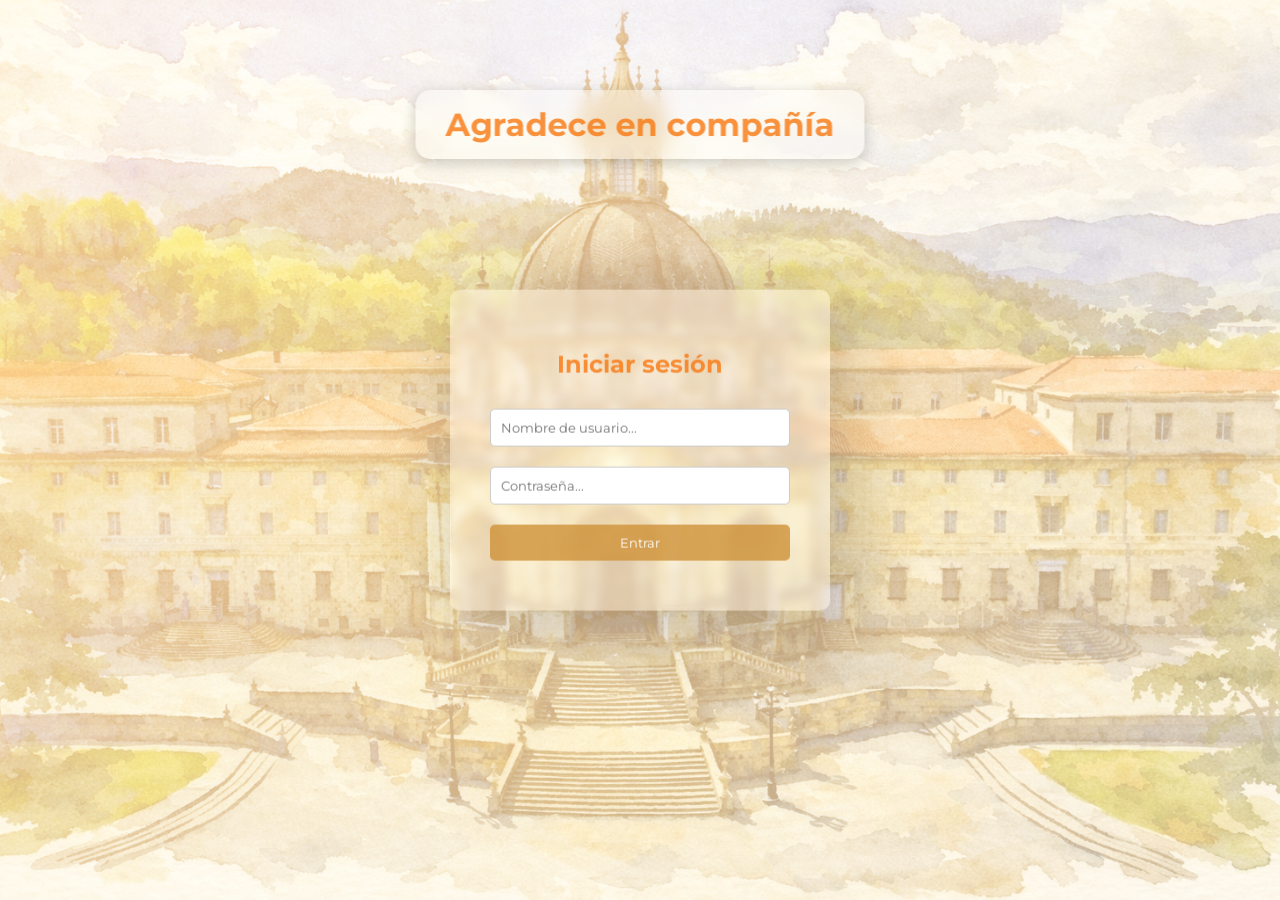
<file: index.html>
<!DOCTYPE html>
<html class="body" lang="es">
<head>
    <meta charset="UTF-8">
    <meta name="viewport" content="width=device-width, initial-scale=1.0">
    <title>Agradece en compañía</title>

    <!-- Google Fonts -->
    <link href="https://fonts.googleapis.com/css2?family=Montserrat:wght@400;700&display=swap" rel="stylesheet">

    <!-- CSS -->
    <link rel="stylesheet" href="estilos.css">
</head>

<body class="body">

    <header class="titulo-superior">
        <h1>Agradece en compañía</h1>
    </header>
    <main class="contenedor-login">
        <form action="login.php" class="caja-login" method="POST">
            <h2 class="titulo-login">Iniciar sesión</h2>
            <input name ="usuario" type="text" placeholder="Nombre de usuario..." required>
            <input name="password" type="password" placeholder="Contraseña..." required>
            <button type="submit">Entrar</button>
        </form>
    </main>

</body>
</html>
</file>
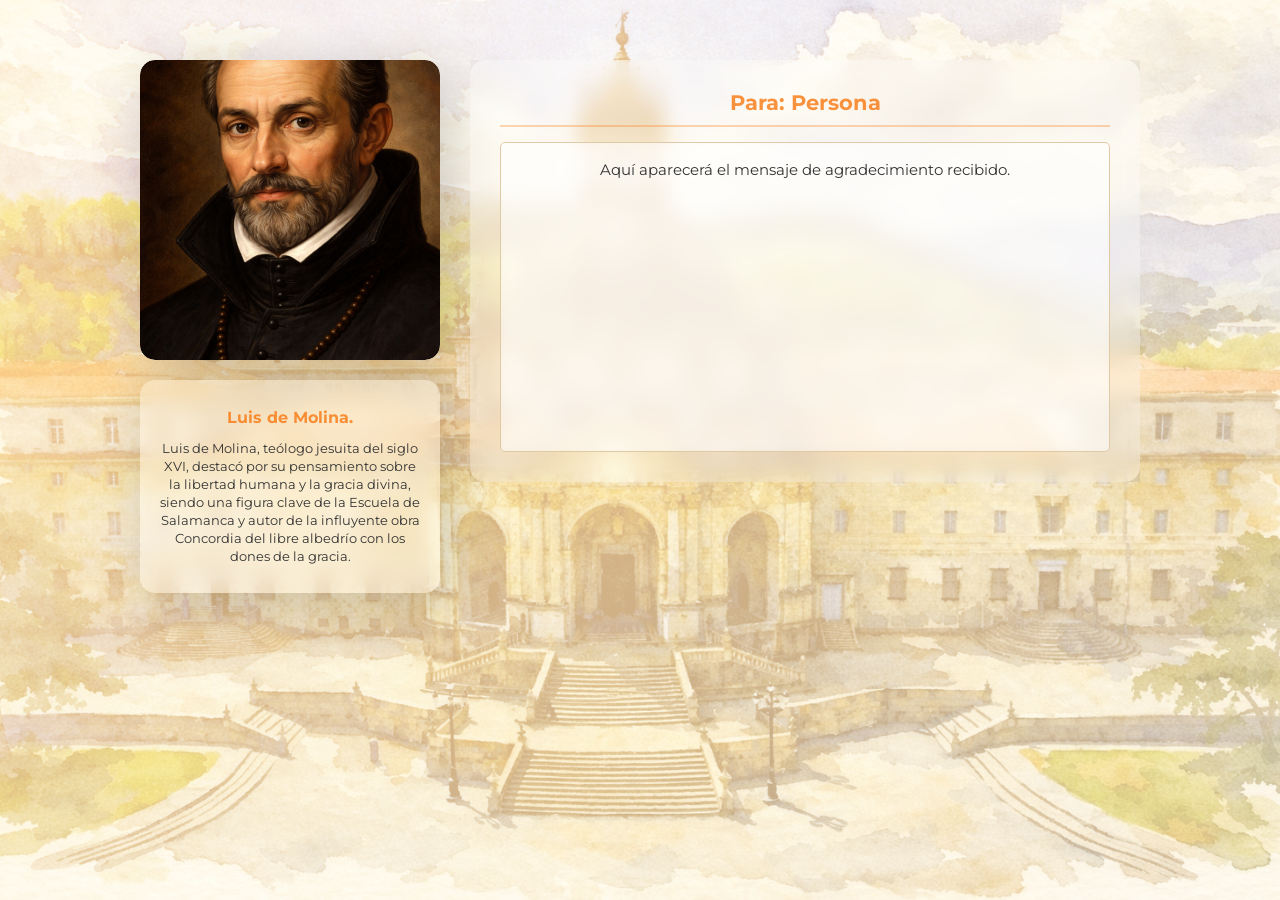
<file: agradecimiento.html>
<!DOCTYPE html>
<html lang="es" class="body">
<head>
    <meta charset="UTF-8">
    <meta name="viewport" content="width=device-width, initial-scale=1.0">
    <title>Agradecimiento</title>
    <link href="https://fonts.googleapis.com/css2?family=Montserrat:wght@400;600;700&display=swap" rel="stylesheet">
    <link rel="stylesheet" href="estilos.css">
    
</head>
<body>
    <!-- CONTENIDO -->
    <div class="contenido-principal">
        <div class="layout-agradecimiento">

            <!-- COLUMNA IZQUIERDA -->
            <div class="columna-jesuita">
                <!-- Foto del jesuita -->
                <div class="caja-foto">
                    <img src="./Imagenes/luisdemolina.png" alt="Foto del Jesuita">
                </div>
                <!-- Descripción del jesuita -->
                <div class="caja-info">
                    <h2>Luis de Molina.</h2>
                    <p>Luis de Molina, teólogo jesuita del siglo XVI, destacó por su pensamiento sobre la libertad humana y la gracia divina, siendo una figura clave de la Escuela de Salamanca y autor de la influyente obra Concordia del libre albedrío con los dones de la gracia.</p>
                </div>
            </div>

            <!-- COLUMNA DERECHA -->
            <div class="columna-agradecimiento">
                <div class="caja-agradecimiento">
                    <div class="titulo-para">Para: Persona</div>
                    <div class="caja-mensaje">
                        Aquí aparecerá el mensaje de agradecimiento recibido.
                    </div>
                </div>
            </div>

        </div>
    </div>
</body>
</html>
</file>
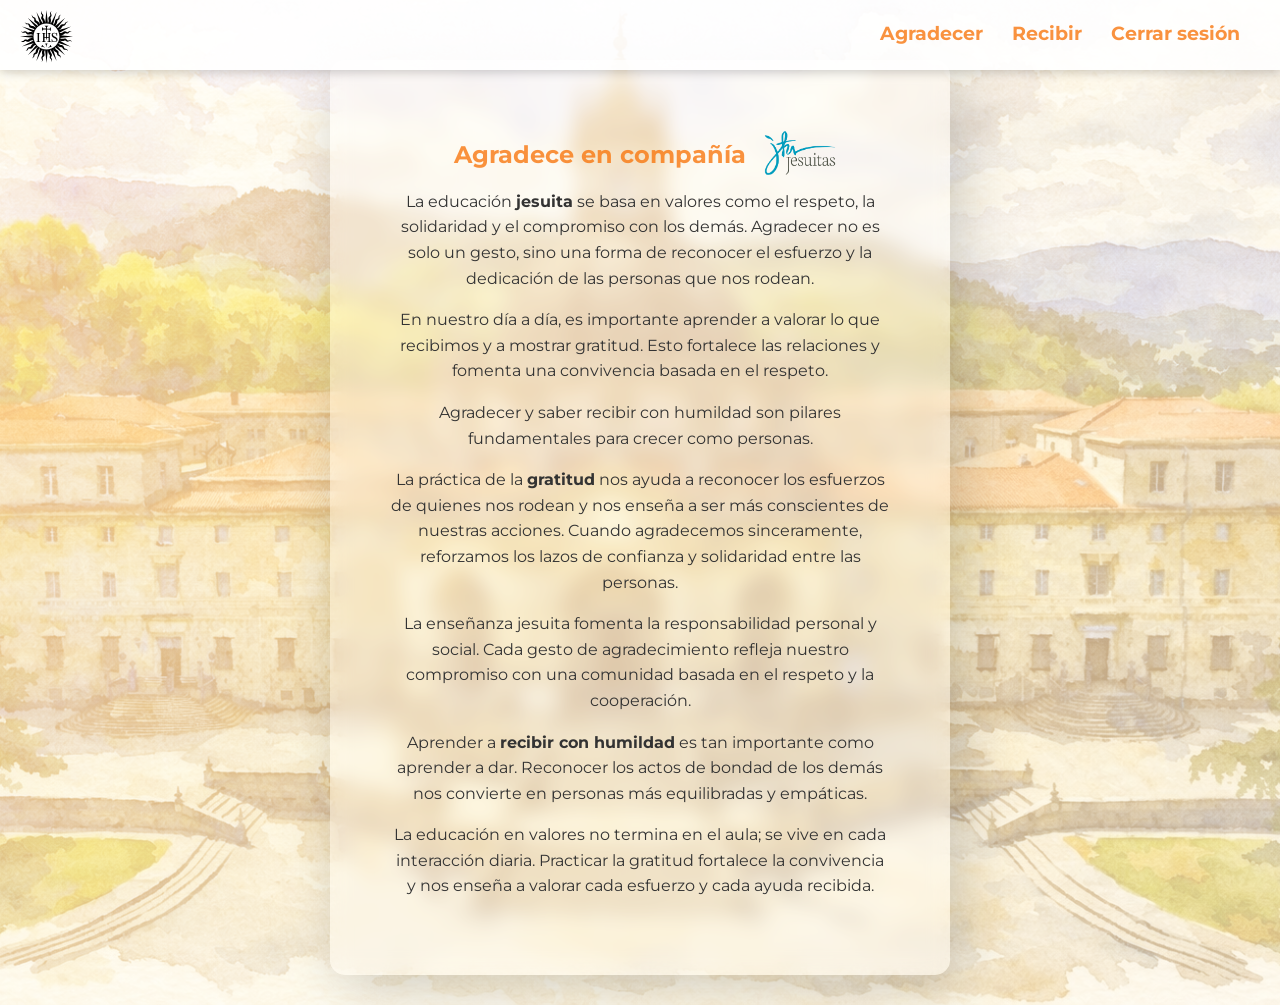
<file: inicio.html>
<!DOCTYPE html>
<html  lang="es">
<head>
    <meta charset="UTF-8">
    <meta name="viewport" content="width=device-width, initial-scale=1.0">
    <title>Agradece en compañía</title>
    <link rel="stylesheet" href="estilos.css">
    <link href="https://fonts.googleapis.com/css2?family=Montserrat:wght@400;700&display=swap" rel="stylesheet">
</head>

<body class="body">

    <!-- HEADER -->
    <header class="barra-superior">

        <div class="logo">
            <a href="inicio.html">
                <img src="./Imagenes/logo-jesuitas.svg" alt="Jesuitas">
            </a>
        </div>

        <nav class="menu">
            <a href="./agradecer.php">Agradecer</a>
            <a href="#">Recibir</a>
            <a href="./logout.php">Cerrar sesión</a>
        </nav>

    </header>

    <!-- CONTENIDO -->
    <main class="contenido-principal">

        <div class="caja-info">
            <img class="imagen-al-lado" src="./Imagenes/jesuitas2.png"><h2>Agradece en compañía</h2> 

            <p>
                La educación <b>jesuita</b> se basa en valores como el respeto, la solidaridad y el compromiso con los demás.
                Agradecer no es solo un gesto, sino una forma de reconocer el esfuerzo y la dedicación de las personas que nos rodean.
            </p>

            <p>
                En nuestro día a día, es importante aprender a valorar lo que recibimos y a mostrar gratitud.
                Esto fortalece las relaciones y fomenta una convivencia basada en el respeto.
            </p>

            <p>
                Agradecer y saber recibir con humildad son pilares fundamentales para crecer como personas.
            </p>
            <p>
    La práctica de la <b>gratitud</b> nos ayuda a reconocer los esfuerzos de quienes nos rodean y nos enseña a ser más conscientes de nuestras acciones.
    Cuando agradecemos sinceramente, reforzamos los lazos de confianza y solidaridad entre las personas.
</p>

<p>
    La enseñanza jesuita fomenta la responsabilidad personal y social.
    Cada gesto de agradecimiento refleja nuestro compromiso con una comunidad basada en el respeto y la cooperación.
</p>

<p>
    Aprender a <b>recibir con humildad</b> es tan importante como aprender a dar.
    Reconocer los actos de bondad de los demás nos convierte en personas más equilibradas y empáticas.
</p>

<p>
    La educación en valores no termina en el aula; se vive en cada interacción diaria.
    Practicar la gratitud fortalece la convivencia y nos enseña a valorar cada esfuerzo y cada ayuda recibida.
</p>
        </div>        
    </main>

</body>
</html>
</file>
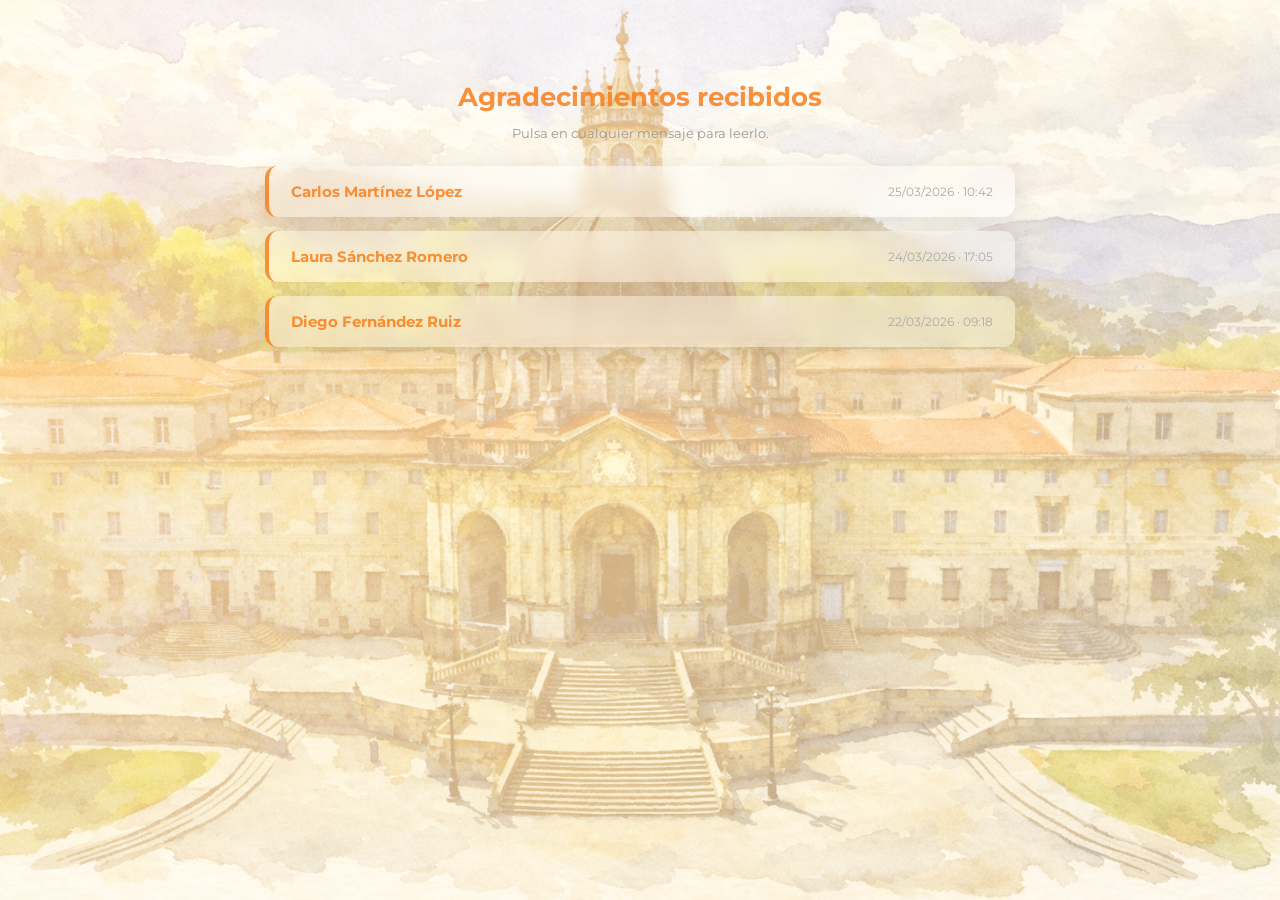
<file: recibir.html>
<!DOCTYPE html>
<html lang="es" class="body">
<head>
    <meta charset="UTF-8">
    <meta name="viewport" content="width=device-width, initial-scale=1.0">
    <title>Agradecimientos Recibidos</title>
    <link href="https://fonts.googleapis.com/css2?family=Montserrat:wght@400;600;700&display=swap" rel="stylesheet">
    <link rel="stylesheet" href="estilos.css">
</head>
<body>
    <div class="contenido-principal">

        <div class="cabecera-listado">
            <h2>Agradecimientos recibidos</h2>
            <p>Pulsa en cualquier mensaje para leerlo.</p>
        </div>

        <div class="listado-agradecimientos">

            <a href="verAgradecimiento.html" class="tarjeta-agradecimiento">
                <div class="tarjeta-inner">
                    <span class="tarjeta-emisor">Carlos Martínez López</span>
                    <span class="tarjeta-fecha">25/03/2026 · 10:42</span>
                    <div class="clear"></div>
                </div>
            </a>

            <a href="verAgradecimiento.html" class="tarjeta-agradecimiento">
                <div class="tarjeta-inner">
                    <span class="tarjeta-emisor">Laura Sánchez Romero</span>
                    <span class="tarjeta-fecha">24/03/2026 · 17:05</span>
                    <div class="clear"></div>
                </div>
            </a>

            <a href="verAgradecimiento.html" class="tarjeta-agradecimiento">
                <div class="tarjeta-inner">
                    <span class="tarjeta-emisor">Diego Fernández Ruiz</span>
                    <span class="tarjeta-fecha">22/03/2026 · 09:18</span>
                    <div class="clear"></div>
                </div>
            </a>

        </div>

        <div class="clear"></div>
    </div>
</body>
</html>
</file>
<file: estilos.css>
/* =========================
   RESET Y ESTILOS GENERALES
========================= */
.body {
	margin: 0 auto;
    width: 100%;
    height: 100%;
    font-family: 'Montserrat';
    position: relative;

    background-image: 
        linear-gradient(-45deg, #f4e3c5, #fcd69c88, #fcb04c, #fde8c0),
        linear-gradient(rgba(255,255,255,0.3), rgba(255,255,255,0.3)),
        url(./Imagenes/loyola2.png); 

    background-size: 400% 400%, cover, cover;
    background-repeat: no-repeat;
    background-position: center;
    background-blend-mode: screen;

    animation: gradient 15s ease infinite;
}

/* =========================
   HEADER
========================= */
.barra-superior {
    position: fixed;
    top: 0;
    left: 0;
    width: 100%;
    height: 70px;
    background: rgba(255,255,255,0.9);
    box-shadow: 0 2px 10px rgba(0,0,0,0.2);
    z-index: 10;
}

.logo {
    float: left;
    margin-left: 20px;
    margin-top: 10px;
}

.logo img {
    height: 53px;
}

.menu {
    float: right;
    margin-right: 40px;
    margin-top: 22px;
}

.menu a {
    display: inline-block;
    margin-left: 25px;
    text-decoration: none;
    color: #f7770fcc;
    font-weight: bold;
    font-size: 19px;
}

.menu a:hover {
    color: #b16d35;
}

.clear {
    clear: both;
}

/* =========================
   TITULO SUPERIOR
========================= */
.titulo-superior {
    position: absolute;
    top: 10%;
    left: 50%;
    transform: translateX(-50%);
    
    background-color: rgba(255,255,255,0.3);
    backdrop-filter: blur(10px);
    -webkit-backdrop-filter: blur(10px);
    padding: 15px 30px;
    border-radius: 15px;
    box-shadow: 0 4px 15px rgba(0,0,0,0.2);
}

.titulo-superior h1 {
    margin: 0;
    font-size: 2rem;
    color: #f7770fcc;
    text-align: center;
}

.imagen-al-lado {
    float: right;
    height: 50px;
    position: relative;
    right: 50px;
    top: 8px;
}

/* =========================
   MAIN - LOGIN
========================= */
.contenedor-login {
    position: relative;
    height: 100%;
}

.caja-login {
    position: absolute;
    top: 50%;
    left: 50%;
    transform: translate(-50%, -50%);
    
    padding: 40px;
    border-radius: 10px;
    box-shadow: 10px 10px 80px rgba(0,0,0,0.2);
    width: 300px;
    text-align: center;

    background-color: rgba(255,255,255,0.3);
    backdrop-filter: blur(5px);
    -webkit-backdrop-filter: blur(5px);
}

.titulo-login {
    color: #f7770fcc;
}

.titulo-izquierda {
    color: #f7770fcc;
    float: left;
    padding-right: 10px;
}

.select-izq {
    float: left;
}

.caja-login input,
.caja-login button {
    width: 100%;
    padding: 10px;
    margin: 10px 0;
    border-radius: 5px;
    box-sizing: border-box;
    font-family: 'Montserrat', sans-serif;
}

.caja-login input {
    border: 1px solid #ccc;
}

.caja-login input:focus,
.caja-login button:focus {
    outline: none;
    border-color: #ffa600;
    box-shadow: 0 0 5px #ffa600;
}

.caja-login button {
    background: #cf9237cc;
    color: white;
    border: none;
    cursor: pointer;
    transition: background 0.3s;
}

.caja-login button:hover {
    background: #b16d35;
}

.textarea {
    width: 100%;
    padding: 10px;
    border-radius: 5px;
    border: 1px solid #ccc;
    box-sizing: border-box;
    font-family: 'Montserrat', sans-serif;
    resize: none;
}

.textarea:focus {
    outline: none;
    border-color: #ffa600;
    box-shadow: 0 0 5px #ffa600;
}

/* =========================
   CONTENIDO
========================= */
.contenido-principal {
    margin-top: 30px;
    padding: 30px 40px;
    text-align: center;
}

.caja-info {
    display: inline-block;
    background-color: rgba(255,255,255,0.3);
    backdrop-filter: blur(10px);
    -webkit-backdrop-filter: blur(10px);
    padding: 60px;
    border-radius: 15px;
    width: 500px;
    max-width: 90%;
    box-shadow: 10px 10px 60px rgba(0,0,0,0.2);
}

.caja-info h2 {
    color: #f7770fcc;
}

.caja-info p {
    color: #333;
    line-height: 1.6;
}

/* =========================
   AGRADECIMIENTO - DETALLE
========================= */
.layout-agradecimiento {
    max-width: 1000px;
    margin: 0 auto;
}

.columna-jesuita {
    float: left;
    width: 300px;
    margin-right: 30px;
}

.caja-foto {
    background-color: rgba(255,255,255,0.3);
    backdrop-filter: blur(10px);
    -webkit-backdrop-filter: blur(10px);
    border-radius: 15px;
    box-shadow: 10px 10px 60px rgba(0,0,0,0.2);
    width: 100%;
    height: 300px;
    overflow: hidden;
    text-align: center;
    line-height: 300px;
    margin-bottom: 20px;
}

.caja-foto img {
    width: 100%;
    height: 100%;
    object-fit: cover;
    border-radius: 15px;
}

.caja-foto-placeholder {
    color: #b16d35;
    font-size: 0.9rem;
    font-weight: 600;
    opacity: 0.6;
    line-height: normal;
    display: inline-block;
    vertical-align: middle;
}

.columna-jesuita .caja-info {
    width: 100%;
    max-width: 100%;
    padding: 15px 20px;
    box-sizing: border-box;
}

.columna-jesuita .caja-info h2 {
    margin-bottom: 6px;
    font-size: 1rem;
}

.columna-jesuita .caja-info p {
    font-size: 0.8rem;
    line-height: 1.4;
}

.columna-agradecimiento {
    overflow: hidden;
}

.caja-agradecimiento {
    background-color: rgba(255,255,255,0.3);
    backdrop-filter: blur(10px);
    -webkit-backdrop-filter: blur(10px);
    border-radius: 15px;
    box-shadow: 10px 10px 60px rgba(0,0,0,0.2);
    padding: 30px;
    box-sizing: border-box;
}

.titulo-para {
    color: #f7770fcc;
    font-size: 1.3rem;
    font-weight: 700;
    border-bottom: 2px solid rgba(247, 119, 15, 0.3);
    padding-bottom: 10px;
    margin-bottom: 15px;
}

.caja-mensaje {
    width: 100%;
    min-height: 310px;
    padding: 15px;
    border-radius: 5px;
    border: 1px solid #e0c9a6;
    box-sizing: border-box;
    font-family: 'Montserrat', sans-serif;
    font-size: 0.95rem;
    color: #333;
    line-height: 1.6;
    background-color: rgba(255,255,255,0.45);
    backdrop-filter: blur(4px);
    -webkit-backdrop-filter: blur(4px);
}

/* =========================
   AGRADECIMIENTO - LISTADO
========================= */
.cabecera-listado {
    max-width: 750px;
    margin: 0 auto 25px auto;
}

.cabecera-listado h2 {
    color: #f7770fcc;
    font-size: 1.6rem;
    font-weight: 700;
    margin-bottom: 4px;
}

.cabecera-listado p {
    color: #999;
    font-size: 0.82rem;
}

.listado-agradecimientos {
    max-width: 750px;
    margin: 0 auto;
}

.tarjeta-agradecimiento {
    display: block;
    text-decoration: none;
    background-color: rgba(255,255,255,0.35);
    backdrop-filter: blur(10px);
    -webkit-backdrop-filter: blur(10px);
    border-radius: 12px;
    box-shadow: 5px 5px 25px rgba(0,0,0,0.1);
    border-left: 4px solid #f7770fcc;
    margin-bottom: 14px;
    transition: transform 0.18s ease, box-shadow 0.18s ease, border-color 0.18s ease;

    opacity: 0;
    animation: entradaTarjeta 0.35s ease forwards;
}

.tarjeta-agradecimiento:nth-child(1) { animation-delay: 0.05s; }
.tarjeta-agradecimiento:nth-child(2) { animation-delay: 0.12s; }
.tarjeta-agradecimiento:nth-child(3) { animation-delay: 0.19s; }
.tarjeta-agradecimiento:nth-child(4) { animation-delay: 0.26s; }
.tarjeta-agradecimiento:nth-child(5) { animation-delay: 0.33s; }
.tarjeta-agradecimiento:nth-child(n+6) { animation-delay: 0.4s; }

.tarjeta-agradecimiento:hover {
    transform: translateX(5px);
    box-shadow: 8px 8px 35px rgba(0,0,0,0.16);
    border-left-color: #b16d35;
}

.tarjeta-inner {
    padding: 16px 22px;
}

.tarjeta-emisor {
    float: left;
    font-weight: 700;
    font-size: 0.95rem;
    color: #f7770fcc;
}

.tarjeta-fecha {
    float: right;
    font-size: 0.75rem;
    color: #aaa;
    margin-top: 2px;
}

@keyframes entradaTarjeta {
    from { opacity: 0; transform: translateY(10px); }
    to   { opacity: 1; transform: translateY(0); }
}

/* =========================
   ANIMACIÓN FONDO
========================= */
@keyframes gradient {
    0%   { background-position: 0% 50%; }
    50%  { background-position: 100% 50%; }
    100% { background-position: 0% 50%; }
}
</file>
